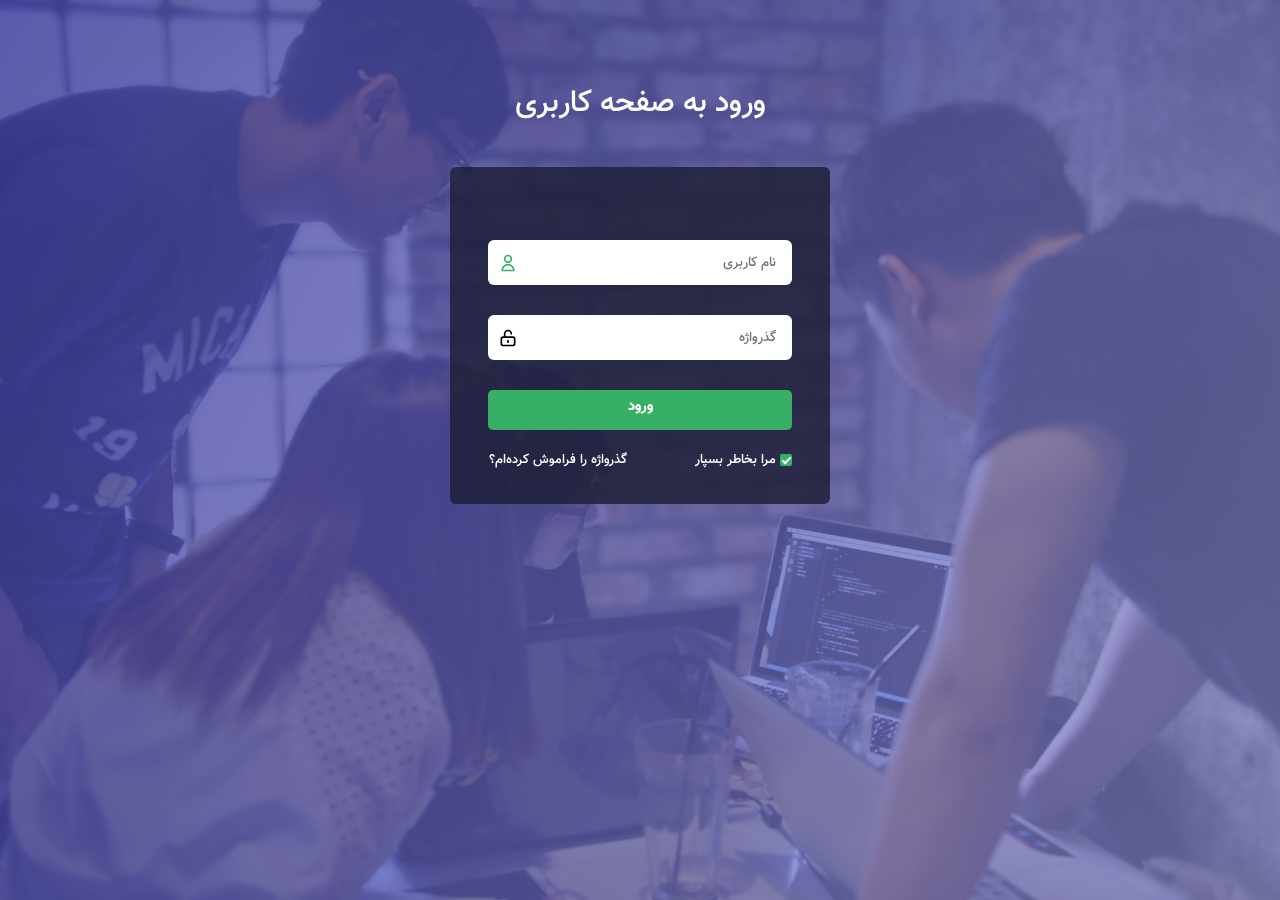
<file: index.html>
<html>

<head>
    <title>LoginForm Design</title>
    <meta charset="UTF-8">
    <meta name="description" content="Form Design">
    <meta name="keywords" content="HTML, CSS, JavaScript">
    <meta name="author" content="Nafise Dosarian">
    <meta name="viewport" content="width=device-width, initial-scale=1.0">

    <link rel="stylesheet" href="content/style.css">
</head>

<body dir="rtl">
    <!--Container -->
    <div class="cnt">
        <!--Header-->
        <div class="header">
            <h1 id="title">
                ورود به صفحه کاربری
            </h1>
        </div>
        <!--Form-->
        <form class="form" action="#" id="survey-form">
            <div class="formgroup">
                <div class="message"></div>
            </div>

            <div class="formgroup">
                <input type="email" id="username" class="icon" 
                    autofocus required placeholder="نام کاربری" tabindex="1"
                    onfocus="login.hidemessage()">
            </div>
            <div class="formgroup">
                <input type="password" id="password" class="icon" 
                    required placeholder="گذرواژه" tabindex="2"
                    onfocus="login.hidemessage()">
                <a href="#" onclick="login.showhidepass()" id="showpassword"></a>
            </div>
            <div class="formgroup">
                <input type="submit" value="ورود" id="submit" tabindex="3" 
                    onclick="login.onclick()">
            </div>
            <div class="formgroup">
                <label class="group" id="remember-me">
                    <input type="checkbox" name="remember-me" checked />
                    <span class="checkmark"></span>
                    مرا بخاطر بسپار
                </label>
                <div class="group" id="forget-password">
                    <a href="#"> گذرواژه را فراموش کرده‌ام؟</a>
                </div>
            </div>

        </form>
    </div>

    <!--Loading-->
    <div id="loading" class="con">
        <div class="yellow"></div>
        <div class="medium-green"></div>
        <div class="purple"></div>
        <div class="light-green"></div>
    </div>
    <script type="text/JavaScript" src="scripts/login.js"></script>
    <script>
        (function () {
            login.init()
        })();
    </script>
</body>

</html>
</file>
<file: content/style.css>
/*variables*/
:root {
    --main-color: #37af65;
    --main-color-rgba: 55, 175, 101;
    --error-color: 212, 38, 67;
    --main-font: Vazir;
    --color-darkblue: rgba(27, 27, 50, 0.8);
    --yellow: #92e6a7;
    --purple:#4ad66d;
    --medium-green:#208b3a;
    --light-green:#10451d;
}

/*end variables*/


/*add fonts*/
@font-face {
    font-family: Vazir;
    font-weight: normal;
    font-style: normal;
    src: url('../fonts/Vazir-FD.woff2') format('woff'), url('../fonts/Vazir-FD.woff') format('woff');
}

@font-face {
    font-family: Vazir;
    font-weight: bold;
    font-style: normal;
    src: url('../fonts/Vazir-Bold-FD.woff2') format('woff'), url('../fonts/Vazir-Bold-FD.woff') format('woff');
}

@font-face {
    font-family: Vazir;
    font-weight: lighter;
    font-style: normal;
    src: url('../fonts/Vazir-Light-FD.woff2') format('woff'), url('../fonts/Vazir-Light-FD.woff') format('woff');
}

@font-face {
    font-family: Vazir;
    font-weight: medium;
    font-style: normal;
    src: url('../fonts/Vazir-Medium-FD.woff2') format('woff'), url('../fonts/Vazir-Medium-FD.woff') format('woff');
}

/*end fonts*/

* {
    margin: 0;
    padding: 0;
}

table {
    border-collapse: collapse;
    border-spacing: 0;
}

fieldset,
img {
    border: 0;
}

address,
caption,
cite,
code,
dfn,
th,
var {
    font-style: normal;
    font-weight: normal;
}

ol,
ul {
    list-style: none;
}

caption,
th {
    text-align: left;
}

h1,
h2,
h3,
h4,
h5,
h6 {
    font-size: 100%;
    font-weight: normal;
}

q:before,
q:after {
    content: '';
}

abbr,
acronym {
    border: 0;
}

body {
    color: white;
    font-size: 20px;
    border: none;
}

body,
input {
    font-family: var(--main-font);
}

body::before {
    content: '';
    position: fixed;
    top: 0;
    left: 0;
    height: 100%;
    width: 100%;
    z-index: -1;
    background: var(--color-darkblue);
    background-image: linear-gradient(115deg, rgba(58, 58, 158, 0.8), rgba(136, 136, 206, 0.7)), url(images/bgimg.jpeg);
    background-size: cover;
    background-repeat: no-repeat;
    background-position: center;
}

#title {
    text-align: center;
    font-size: 30px;
    font-weight: 200;
    padding-top: 70px;
}

#survey-form {
    display: flex;
    flex-direction: column;
    width: 50%;
    max-width: 20rem;
    margin: auto;
    justify-content: center;
    margin-top: 40px;
    align-items: center;
    background-color: rgba(27, 27, 50, 0.8);
    border-radius: 6px;
    padding: 30px;

}

#survey-form>div {
    margin-top: 30px;
    width: 95%;
    margin: auto;
}

input::placeholder {
    text-align: right;
}

input[type="email"] {
    width: 100%;
    height: 45px;
    border-radius: 6px;
    padding-left: 2rem;
    padding-right: 1rem;
    margin-top: 30px;
    background-color: white;
    outline: none;
    border: none;
}

#username {
    background-image: url("data:image/svg+xml,%3Csvg xmlns='http://www.w3.org/2000/svg' fill='none' viewBox='0 0 24 24' stroke='currentColor'%3E%3Cpath stroke-linecap='round' stroke-linejoin='round' stroke-width='2' d='M16 7a4 4 0 11-8 0 4 4 0 018 0zM12 14a7 7 0 00-7 7h14a7 7 0 00-7-7z' /%3E%3C/svg%3E");
    background-position: left 10px center;
    background-repeat: no-repeat;
    background-size: 20px 20px;
    direction: ltr;
}

#username:focus {
    background-image: url("data:image/svg+xml,%3Csvg xmlns='http://www.w3.org/2000/svg' style='color:%2337af65;' fill='none' viewBox='0 0 24 24' stroke='currentColor'%3E%3Cpath stroke-linecap='round' stroke-linejoin='round' stroke-width='2' d='M16 7a4 4 0 11-8 0 4 4 0 018 0zM12 14a7 7 0 00-7 7h14a7 7 0 00-7-7z' /%3E%3C/svg%3E");
    background-position: left 10px center;
    background-repeat: no-repeat;
    background-size: 20px 20px;
}

#password {
    width: 100%;
    height: 45px;
    border-radius: 6px;
    padding-left: 2rem;
    padding-right: 1rem;
    margin-top: 30px;
    outline: none;
    border: none;
}
#password {
    background-image: url("data:image/svg+xml,%3Csvg xmlns='http://www.w3.org/2000/svg' fill='none' viewBox='0 0 24 24' stroke='currentColor'%3E%3Cpath stroke-linecap='round' stroke-linejoin='round' stroke-width='2' d='M8 11V7a4 4 0 118 0m-4 8v2m-6 4h12a2 2 0 002-2v-6a2 2 0 00-2-2H6a2 2 0 00-2 2v6a2 2 0 002 2z' /%3E%3C/svg%3E");
    background-position: left 10px center;
    background-repeat: no-repeat;
    background-size: 20px 20px;
    direction: ltr;
}

#password:focus {
    background-image: url("data:image/svg+xml,%3Csvg xmlns='http://www.w3.org/2000/svg' style='color:%2337af65;' fill='none' viewBox='0 0 24 24' stroke='currentColor'%3E%3Cpath stroke-linecap='round' stroke-linejoin='round' stroke-width='2' d='M8 11V7a4 4 0 118 0m-4 8v2m-6 4h12a2 2 0 002-2v-6a2 2 0 00-2-2H6a2 2 0 00-2 2v6a2 2 0 002 2z' /%3E%3C/svg%3E");
    background-position: left 10px center;
    background-repeat: no-repeat;
    background-size: 20px 20px;
    direction: ltr;
}
#password:not(:placeholder-shown){
    padding-right: 3rem;
}
#password:not(:placeholder-shown)+a {
    visibility: visible !important;
    background-image: url("data:image/svg+xml,%3Csvg xmlns='http://www.w3.org/2000/svg' viewBox='0 0 20 20' fill='currentColor'%3E%3Cpath d='M10 12a2 2 0 100-4 2 2 0 000 4z' /%3E%3Cpath fill-rule='evenodd' d='M.458 10C1.732 5.943 5.522 3 10 3s8.268 2.943 9.542 7c-1.274 4.057-5.064 7-9.542 7S1.732 14.057.458 10zM14 10a4 4 0 11-8 0 4 4 0 018 0z' clip-rule='evenodd' /%3E%3C/svg%3E");
    background-position: right 10px center;
    z-index: 200;
    position: relative;
    width: 40px;
    height: 40px;
    margin-top: -40px;
    margin-left: 15px;
    

    float: right;
    background-repeat: no-repeat;
    background-size: 20px 20px;
}

#showpassword {
    visibility: hidden;
}

*:focus {
    border-color: #37af65;
    outline: none;
}

#submit {
    background-color: #37af65;
    width: 100%;
    margin: auto;
    margin-top: 30px;
    height: 40px;
    border-radius: 5px;
    color: white;
    text-decoration: none;
    border: none;
    font-weight: bold;
    font-size: 15px;
    padding-bottom: 7px;
}

input[type="checkbox"] {
    border-radius: 6px;
    margin-top: 30px;
    margin-left: 7px;
    display: inline-block;
    font-size: 13px;
    cursor: pointer;
    opacity: 0;
    position: absolute;
}

.checkmark {
    display: inline-block;
    top: 0;
    left: 0;
    height: 12px;
    width: 12px;
    background-color: white;
    border-radius: 2px;
    margin-bottom: -3px;
}

.group:hover input~.checkmark {
    box-shadow: 0 0 2px 2px #37af65, 0 0 0 1px #37af65;
}

input:checked~.checkmark {
    background-color: #37af65;
}

input:checked~.checkmark::after {
    content: "";
    display: block;
    width: 7px;
    height: 3px;
    border: solid white;
    border-width: 0 0 2px 2px;
    transform: rotate(-45deg);
    position: relative;
    top: 3px;
    left: -1px;
}

#forget-password {
    direction: ltr;
}

#forget-password>a {
    text-decoration: none;
    color: white;
    font-size: 13px;

}

.group {
    display: inline-block;
    width: 49%;
    cursor: pointer;
    font-size: 13px;
    padding-top: 20px;
}

/*success or error message*/
.message {
    width: 100%;
    height: 45px;
    border-radius: 6px;
    margin-top: 30px;
    transition: linear height 0.5s, linear margin-top 0.5s;
    text-align: center;
    padding-top: 13px;
    overflow: hidden;
}

.message.success {
    background-color: rgba(var(--main-color-rgba), 0.5);
    border: solid 1px rgba(var(--main-color-rgba), 0.8);

}

.message.error {
    background-color: rgba(var(--error-color), 0.5);
    border: solid 1px rgba(var(--error-color), 0.8);
    
}

.message.hidden {
    height: 0;
}

.message:not(.error):not(.success) {
    margin-top: 0;
    height: 0;
}

/*media query*/
@media only screen and (max-width: 600px) {
    #survey-form {
        width: 80%;
    }
}

@media only screen and (max-width: 375px) {
    .group {
        direction: rtl !important;
        width: 100% !important;
        display: block !important;
    }
}
/*End of login page style*/



/*events page style*/
.container {
    display: flex;
    flex-direction: row;
    flex-wrap: wrap;
    width: 100%;
    background-color:#f5f5f5;
    margin-top:10px ;
    min-height: calc(100vh - 86px);
}
.header {
    display: flex;
    flex-direction: row;
    margin-top:10px;
    justify-content: center;
}
.main {
    width:24%;
    height:175px;
    background-color: white;
    border: 3px solid #e7e7e7;
    margin: auto;
    margin-top:1%;
    margin-bottom:1%;
    border-radius:2px;
    position: relative;
}
.main.error {
    text-align: center;
    display: flex;
    justify-content: center;
    align-content: center;
    align-items: center;
    padding-top: 0 !important;
    transform: translateY(calc(50vh - 141px));
}
.main > div {
    display: inline-block;
    position: absolute;
}
#profile {
    margin: 8px 10px;
    display: flex;
    flex-direction: row-reverse;
    width: 23%;
    min-width: 175px;
}
#profile > img {
    width: 50px;
    height: 50px;
}
#profile-txt {
    margin-right: 15px;
    margin-top: 7px;

    min-width: 110px;
    display: inline-block;
}
#searchbox {
    /*! margin-left: 30px; */
    width: 200%;
}
#search {
    width: 130px;
    padding: 5px;
    border-radius:5px;
    border:none;
    outline: none;
    transition: width 0.6s ease-in-out;
    height: calc(100% - 10px);
}

#search:focus {
    width:calc(100% - 120px);
    border-color:none;
}  
#logout {
    width:27%;
    min-width: 82px;
    text-align: center;
    position: relative;
}
#logout > img {
    width: 25px;
    height: 25px;
    top: 50%;
    left: 50%;
    transform: translate(-123%, -50%);
    position: absolute;
}
#logout-txt {
    display: inline-block;
    width: 50px;
    height: 25px;
    position: absolute;
    top: 50%;
    left: 50%;
    transform: translate(0, -63%);
}
/*box started*/
.malware-logo {
    top:12%;
    left:6%;
}
.botnet-logo {
    width:35px;
    height:35px;
}
.molware-name {
    width:35%;
    left:60px;
    top:10%; 
}
.molware-name > p {
    white-space: nowrap;  
    overflow: hidden;
    text-overflow: ellipsis;
    direction: ltr
}
.botnet-name {
    color: black;
    font-size:13px;
    font-weight: bold;
}

.malware-id {
    width: calc(50% - 58px);
    font-size: 12px;
    color: #6c6c6c;
    top:50px;
    left:58px;
}
.malware-id > p {
    white-space: nowrap;  
    overflow: hidden;
    text-overflow: ellipsis;
    direction: ltr;
}
.btn {
    height:9%;
    font-size: 0.8em;
    font-size: 12px;
    outline: none;
    border: none;
    border-radius: 2px;
    color: #6c6c6c;
    border: 3px solid #e7e7e7;
    text-align: center;
    background-color:#f5f5f5;
    padding:2px 5px;
}
.siem-btn {
    top:9%;
    color: black;
    right:5%;
    width:15%;
    white-space: nowrap;  
    overflow: hidden;
    text-overflow: ellipsis;   /*fit text inside container*/
}

.time-show {
    width: calc(50% - 58px); 
    right:5%;
    top:26%;
    color:#bdefa7;
    border:2px solid #bdefa7;
    background-color:#f0fff5;
    font-size: 13px;
    white-space: nowrap;  
    overflow: hidden;
    text-overflow: ellipsis;   /*fit text inside container*/

}
.s,.d {
    left:5%;
    color: #6c6c6c;

}
.s {
    top:53%;
}
.d {
    top:77%;
}
#connection {
    width: 30px;
    height:19px;
    top:67%;
    left:28.5px;
    border-left: 1px solid #e7e7e7;
}
.ip1  , .ip2 {
    color: black;
    width: fit-content; 
    text-align: left;
    padding-left:10px;
    margin-left: 10px;
    padding-right: 30px;
}
.ip1 {
    top:53%;
    left:14%;
    position:absolute;
}
.ip2 {
    top:77%;
    left:14%;
}
.p1,.p2 {
    display: inline-block;
    padding-right: 10px;
    height: 10px;
}
.port {
    height: 13px;
    position: relative;
    top:1px;
    bottom: 1px;
    border-left:1px solid #e7e7e7;
    padding-left: 10px;
    display: inline-block;
    color: #6c6c6c;

}

/*media query*/
@media only screen and (max-width:1000px) {
    .main {
        width:32% !important;
    }
}

@media only screen and (max-width:760px) {
    .main {
        width: 48% !important;
    }
}
@media only screen and (max-width:450px) {
    .main {
        width:98% !important;
    }
}

/*end of events style*/




/*loading*/
.d-none {
    display: none !important;
}
.con {
	display: flex;
	justify-content: center;
	align-items: center;
    background-color:rgba(255,255,255,0.3);
    position: absolute;
    top: 0;
    left: 0;
    bottom:0;
    right: 0;
    z-index: 200;
    
}
.con > div {
	width: 3vw;
	height: 3vw;
	border-radius: 100%;
	margin: 2vw;
	background-image: linear-gradient(145deg, rgba(255,255,255,0.5) 0%, rgba(0,0,0,0) 100%);
	animation: bounce 1.5s 0.5s linear infinite;
}
.yellow {
	background-color: var(--yellow);
}

.purple {
	background-color: var(--purple);
	animation-delay: 0.1s;
}

.medium-green {
	background-color: var(--medium-green);
	animation-delay: 0.2s;
}

.light-green {
	background-color: var(--light-green);
	animation-delay: 0.3s;
}

@keyframes bounce {
	0%, 100% {
		transform: scale(0.6);
		filter: blur(3px);
	}
    25%, 75% {
		transform: scale(1);
		filter: blur(0);    
	}
    
	50% {
		filter: blur(3px);
		transform: scale(1.4);
	}
}
</file>
